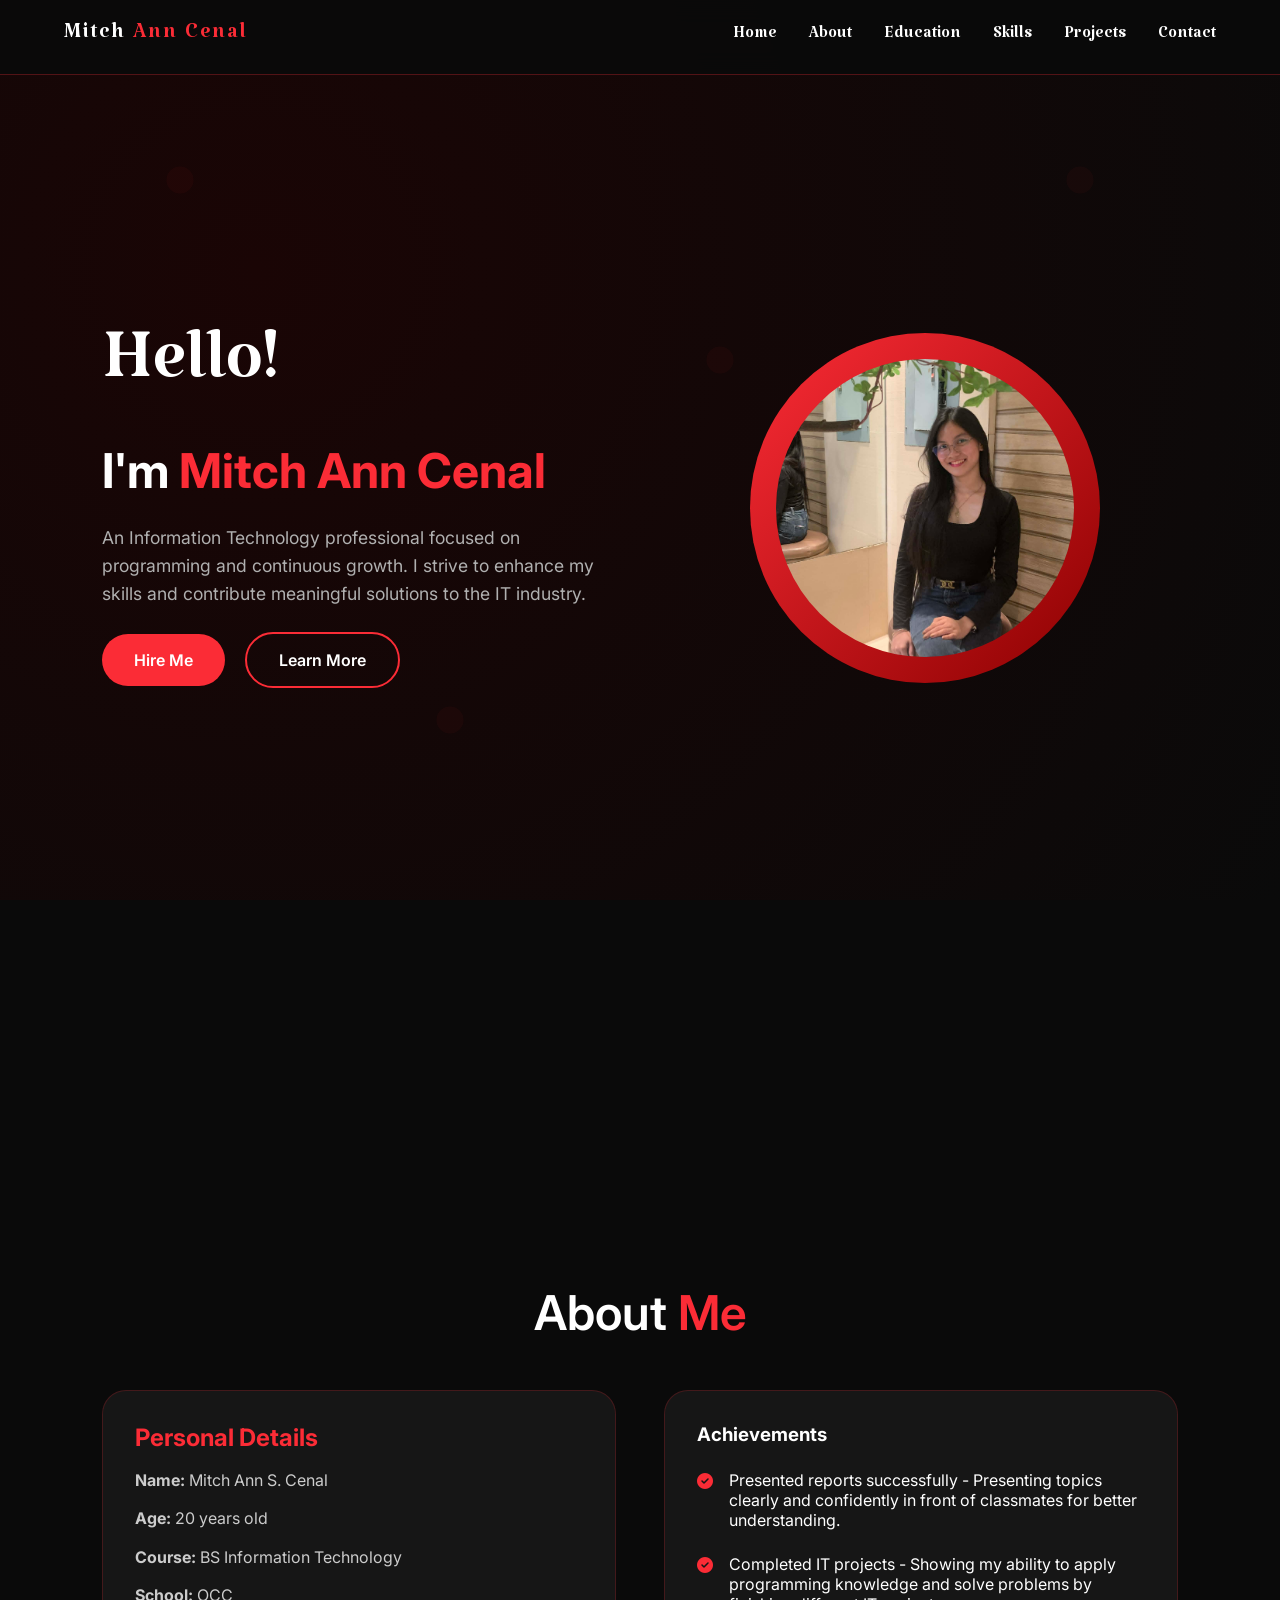
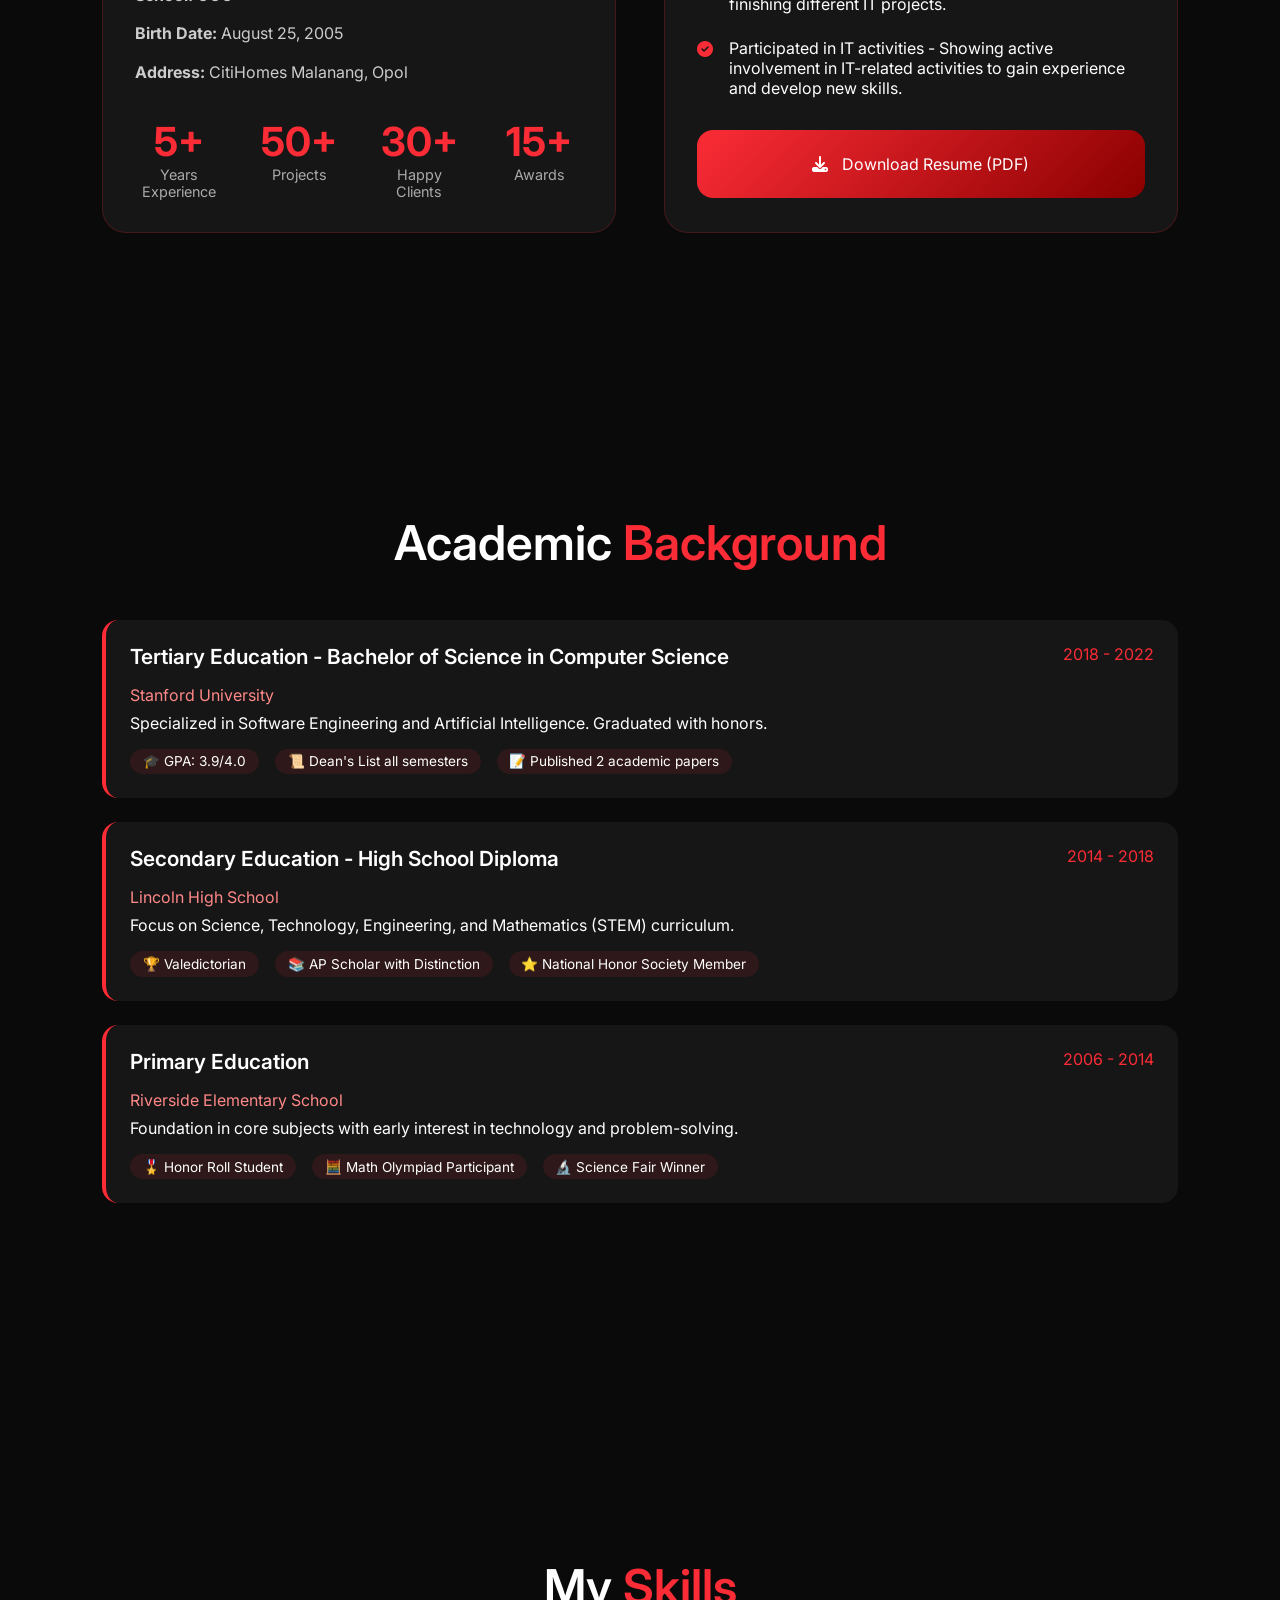
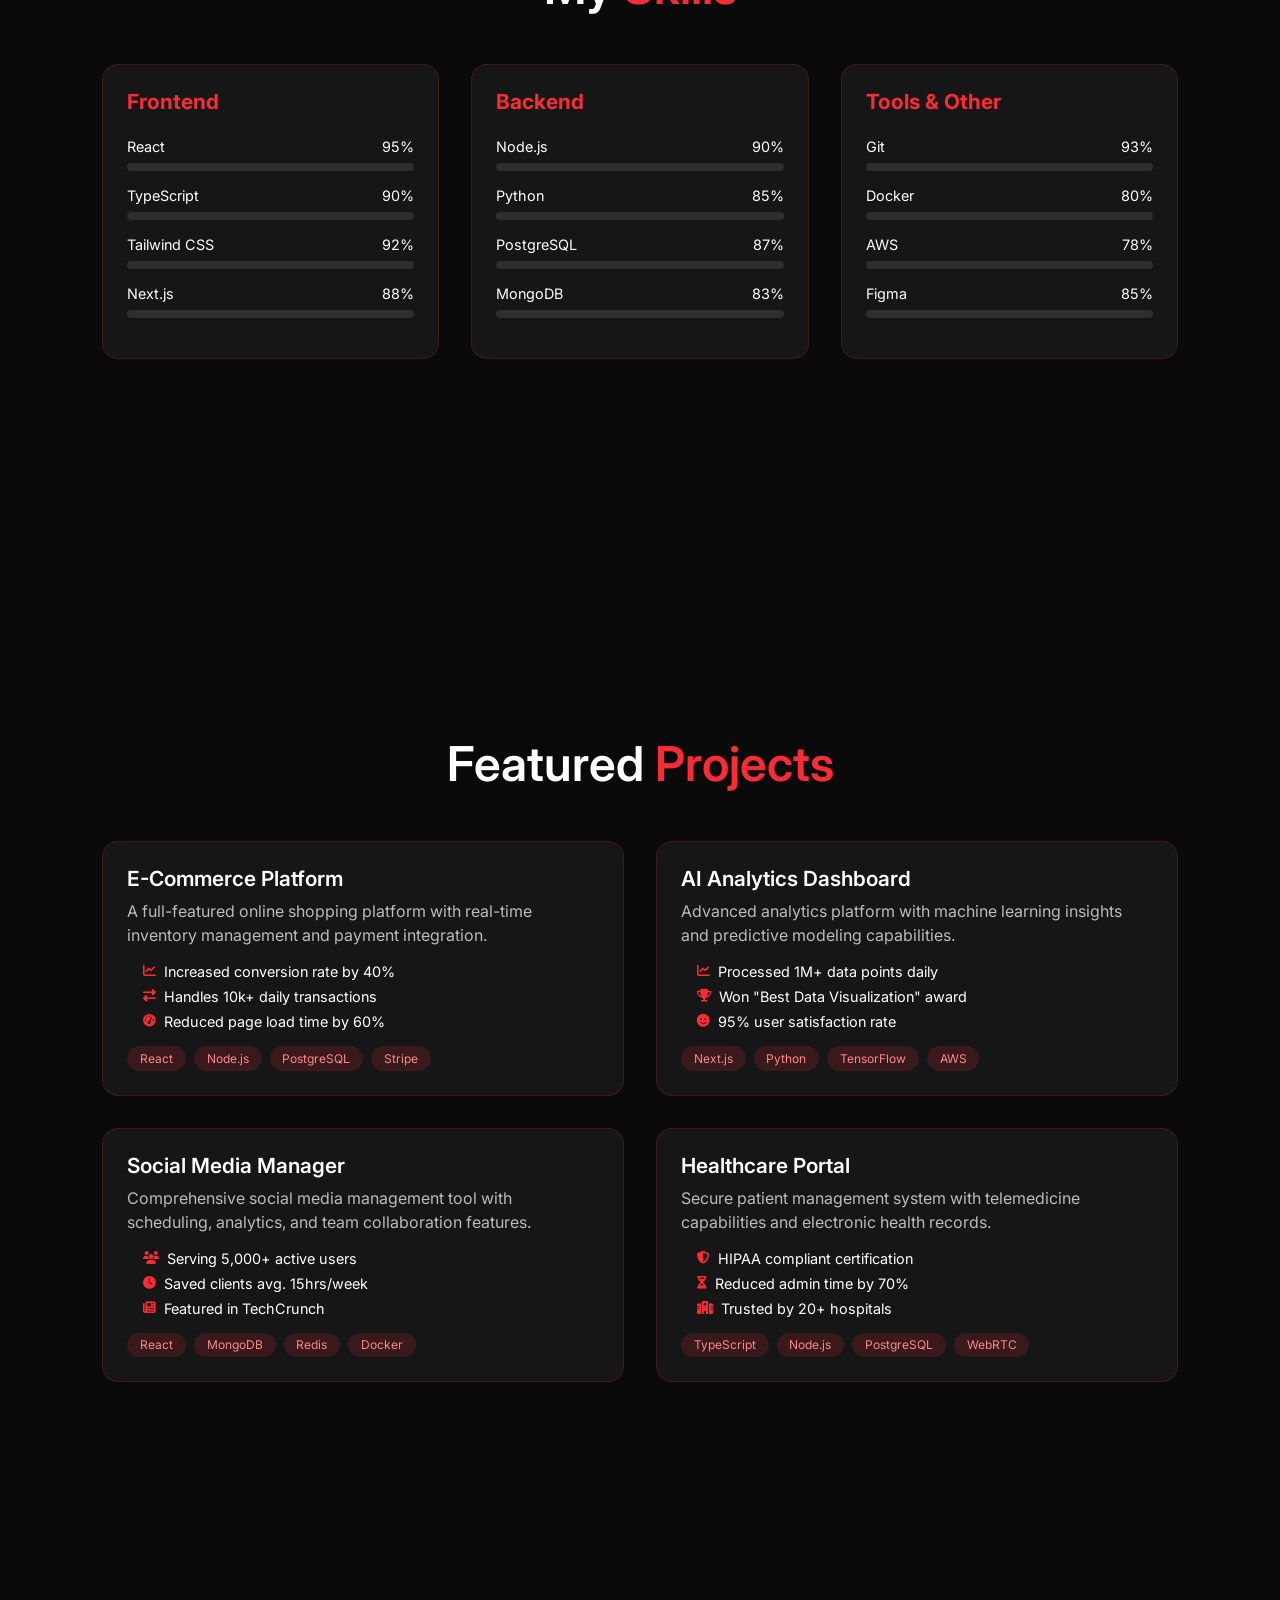
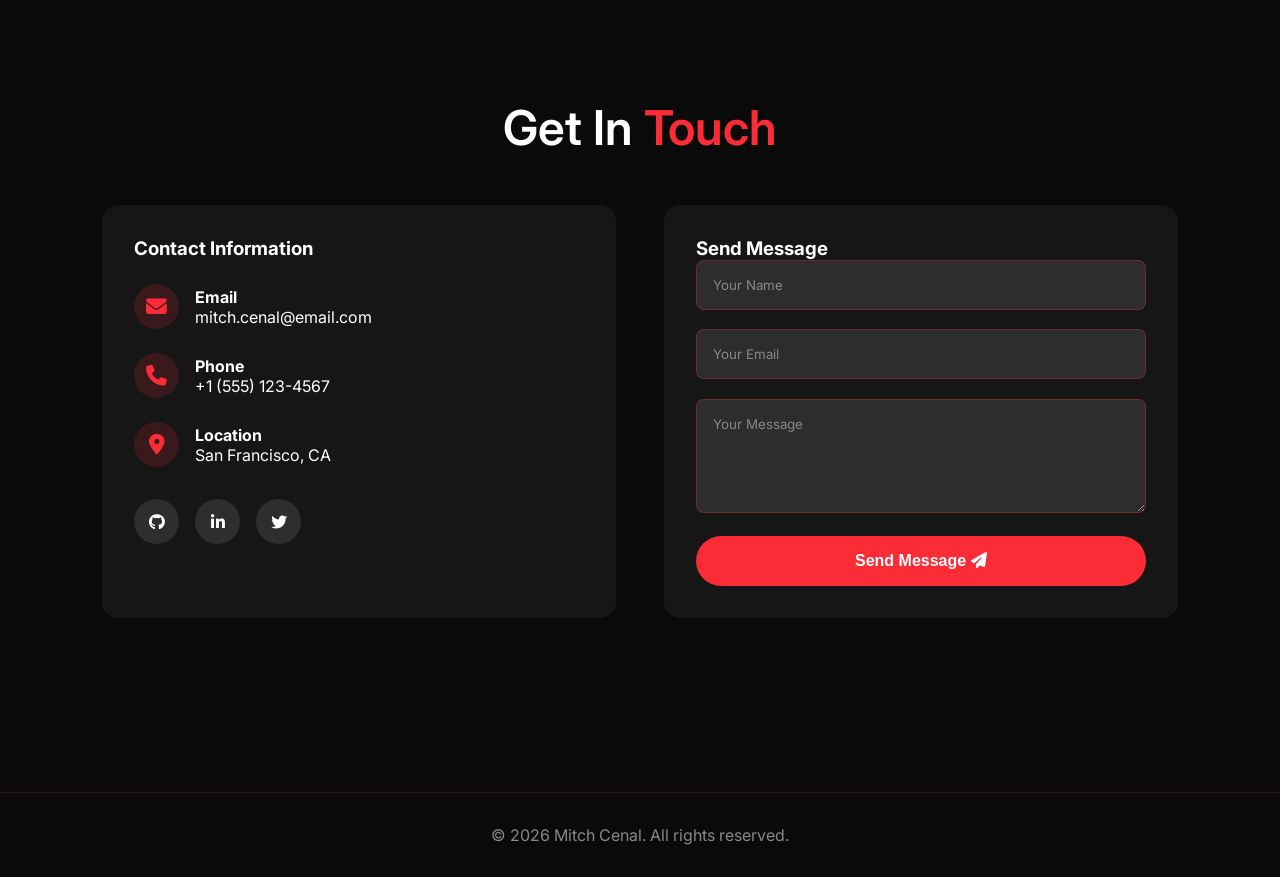
<file: Mitch - Portfolio - Latest/index.html>
<!DOCTYPE html>
<html lang="en">

<head>
    <meta charset="UTF-8">
    <meta name="viewport" content="width=device-width, initial-scale=1.0, viewport-fit=cover">
    <title>Mitch Ann Cenal | IT Professional Portfolio</title>
    <link rel="preconnect" href="https://fonts.googleapis.com">
    <link rel="preconnect" href="https://fonts.gstatic.com" crossorigin>
    <link href="https://fonts.googleapis.com/css2?family=Inter:opsz,wght@14..32,300;14..32,400;14..32,500;14..32,600;14..32,700&family=Katibeh&family=Karma:wght@400;500;600&display=swap" rel="stylesheet">
    <link rel="stylesheet" href="https://cdnjs.cloudflare.com/ajax/libs/font-awesome/6.5.1/css/all.min.css">

    <link rel="stylesheet" href="style.css">
</head>

<body>
    <div class="bg-overlay"></div>
    <div class="bg-pattern"></div>

    <!-- Header -->
    <header class="header">
        <div class="logo">Mitch <span>Ann Cenal</span></div>
        <div class="mobile-menu" id="mobileMenu">
            <i class="fas fa-bars"></i>
        </div>
        <nav class="nav-links" id="navLinks">
            <a href="#home" data-section="home">Home</a>
            <a href="#about" data-section="about">About</a>
            <a href="#education" data-section="education">Education</a>
            <a href="#skills" data-section="skills">Skills</a>
            <a href="#projects" data-section="projects">Projects</a>
            <a href="#contact" data-section="contact">Contact</a>
        </nav>
    </header>

    <!-- Scroll Up Button -->
    <div class="scroll-up" id="scrollUpBtn">
        <i class="fas fa-arrow-up"></i>
    </div>

    <!-- Home Section -->
    <section id="home" class="section">
        <div class="home">
            <div class="home-content">
                <div class="greeting">Hello!</div>
                <div class="name">I'm <span>Mitch Ann Cenal</span></div>
                <div class="bio">
                    An Information Technology professional focused on programming and continuous growth. I strive to enhance my skills and contribute meaningful solutions to the IT industry.
                </div>
                <div>
                    <a href="#contact" class="btn">Hire Me</a>
                    <a href="#about" class="btn btn-outline">Learn More</a>
                </div>
            </div>
            <div class="home-image">
                <div class="img-placeholder">
                    <img class="profile-img" src="assets/profile.jpg" alt="Profile photo">
                </div>
            </div>
        </div>
    </section>

    <!-- About Section -->
    <section id="about" class="section">
        <h2 class="section-title">About <span>Me</span></h2>
        <div class="about-grid">
            <div class="about-info">
                <h3>Personal Details</h3>
                <div class="about-details">
                    <p><strong>Name:</strong> Mitch Ann S. Cenal</p>
                    <p><strong>Age:</strong> 20 years old</p>
                    <p><strong>Course:</strong> BS Information Technology</p>
                    <p><strong>School:</strong> OCC</p>
                    <p><strong>Birth Date:</strong> August 25, 2005</p>
                    <p><strong>Address:</strong> CitiHomes Malanang, Opol</p>
                </div>
                <div class="stats">
                    <div class="stat">
                        <div class="stat-number">5+</div>
                        <div class="stat-label">Years Experience</div>
                    </div>
                    <div class="stat">
                        <div class="stat-number">50+</div>
                        <div class="stat-label">Projects</div>
                    </div>
                    <div class="stat">
                        <div class="stat-number">30+</div>
                        <div class="stat-label">Happy Clients</div>
                    </div>
                    <div class="stat">
                        <div class="stat-number">15+</div>
                        <div class="stat-label">Awards</div>
                    </div>
                </div>
            </div>
            <div class="achievements-list">
                <h3>Achievements</h3>
                <div class="achievement-item"><i class="fas fa-check-circle"></i> Presented reports successfully - Presenting topics clearly and confidently in front of classmates for better understanding.</div>
                <div class="achievement-item"><i class="fas fa-check-circle"></i> Completed IT projects - Showing my ability to apply programming knowledge and solve problems by finishing different IT projects.</div>
                <div class="achievement-item"><i class="fas fa-check-circle"></i> Participated in IT activities - Showing active involvement in IT-related activities to gain experience and develop new skills.</div>
                <div class="resume-card" id="downloadResume">
                    <i class="fas fa-download" style="margin-right: 10px;"></i> Download Resume (PDF)
                </div>
            </div>
        </div>
    </section>

    <!-- Education Section -->
    <section id="education" class="section">
        <h2 class="section-title">Academic <span>Background</span></h2>
        <div class="education-grid">
            <div class="edu-card">
                <div class="edu-header"><span class="edu-title">Tertiary Education - Bachelor of Science in Computer Science</span><span class="edu-date">2018 - 2022</span></div>
                <div class="edu-school">Stanford University</div>
                <div>Specialized in Software Engineering and Artificial Intelligence. Graduated with honors.</div>
                <div class="edu-details"><span class="edu-detail">🎓 GPA: 3.9/4.0</span><span class="edu-detail">📜 Dean's List all semesters</span><span class="edu-detail">📝 Published 2 academic papers</span></div>
            </div>
            <div class="edu-card">
                <div class="edu-header"><span class="edu-title">Secondary Education - High School Diploma</span><span class="edu-date">2014 - 2018</span></div>
                <div class="edu-school">Lincoln High School</div>
                <div>Focus on Science, Technology, Engineering, and Mathematics (STEM) curriculum.</div>
                <div class="edu-details"><span class="edu-detail">🏆 Valedictorian</span><span class="edu-detail">📚 AP Scholar with Distinction</span><span class="edu-detail">⭐ National Honor Society Member</span></div>
            </div>
            <div class="edu-card">
                <div class="edu-header"><span class="edu-title">Primary Education</span><span class="edu-date">2006 - 2014</span></div>
                <div class="edu-school">Riverside Elementary School</div>
                <div>Foundation in core subjects with early interest in technology and problem-solving.</div>
                <div class="edu-details"><span class="edu-detail">🎖️ Honor Roll Student</span><span class="edu-detail">🧮 Math Olympiad Participant</span><span class="edu-detail">🔬 Science Fair Winner</span></div>
            </div>
        </div>
    </section>

    <!-- Skills Section -->
    <section id="skills" class="section">
        <h2 class="section-title">My <span>Skills</span></h2>
        <div class="skills-container">
            <div class="skill-category">
                <h3>Frontend</h3>
                <div class="skill-item">
                    <div class="skill-name"><span>React</span><span>95%</span></div>
                    <div class="skill-bar">
                        <div class="skill-progress" data-width="95"></div>
                    </div>
                </div>
                <div class="skill-item">
                    <div class="skill-name"><span>TypeScript</span><span>90%</span></div>
                    <div class="skill-bar">
                        <div class="skill-progress" data-width="90"></div>
                    </div>
                </div>
                <div class="skill-item">
                    <div class="skill-name"><span>Tailwind CSS</span><span>92%</span></div>
                    <div class="skill-bar">
                        <div class="skill-progress" data-width="92"></div>
                    </div>
                </div>
                <div class="skill-item">
                    <div class="skill-name"><span>Next.js</span><span>88%</span></div>
                    <div class="skill-bar">
                        <div class="skill-progress" data-width="88"></div>
                    </div>
                </div>
            </div>
            <div class="skill-category">
                <h3>Backend</h3>
                <div class="skill-item">
                    <div class="skill-name"><span>Node.js</span><span>90%</span></div>
                    <div class="skill-bar">
                        <div class="skill-progress" data-width="90"></div>
                    </div>
                </div>
                <div class="skill-item">
                    <div class="skill-name"><span>Python</span><span>85%</span></div>
                    <div class="skill-bar">
                        <div class="skill-progress" data-width="85"></div>
                    </div>
                </div>
                <div class="skill-item">
                    <div class="skill-name"><span>PostgreSQL</span><span>87%</span></div>
                    <div class="skill-bar">
                        <div class="skill-progress" data-width="87"></div>
                    </div>
                </div>
                <div class="skill-item">
                    <div class="skill-name"><span>MongoDB</span><span>83%</span></div>
                    <div class="skill-bar">
                        <div class="skill-progress" data-width="83"></div>
                    </div>
                </div>
            </div>
            <div class="skill-category">
                <h3>Tools & Other</h3>
                <div class="skill-item">
                    <div class="skill-name"><span>Git</span><span>93%</span></div>
                    <div class="skill-bar">
                        <div class="skill-progress" data-width="93"></div>
                    </div>
                </div>
                <div class="skill-item">
                    <div class="skill-name"><span>Docker</span><span>80%</span></div>
                    <div class="skill-bar">
                        <div class="skill-progress" data-width="80"></div>
                    </div>
                </div>
                <div class="skill-item">
                    <div class="skill-name"><span>AWS</span><span>78%</span></div>
                    <div class="skill-bar">
                        <div class="skill-progress" data-width="78"></div>
                    </div>
                </div>
                <div class="skill-item">
                    <div class="skill-name"><span>Figma</span><span>85%</span></div>
                    <div class="skill-bar">
                        <div class="skill-progress" data-width="85"></div>
                    </div>
                </div>
            </div>
        </div>
    </section>

    <!-- Projects Section -->
    <section id="projects" class="section">
        <h2 class="section-title">Featured <span>Projects</span></h2>
        <div class="projects-grid">
            <div class="project-card">
                <div class="project-content">
                    <h3 class="project-title">E-Commerce Platform</h3>
                    <p class="project-desc">A full-featured online shopping platform with real-time inventory management and payment integration.</p>
                    <ul class="project-achievements">
                        <li><i class="fas fa-chart-line"></i> Increased conversion rate by 40%</li>
                        <li><i class="fas fa-exchange-alt"></i> Handles 10k+ daily transactions</li>
                        <li><i class="fas fa-tachometer-alt"></i> Reduced page load time by 60%</li>
                    </ul>
                    <div class="tech-stack"><span class="tech">React</span><span class="tech">Node.js</span><span class="tech">PostgreSQL</span><span class="tech">Stripe</span></div>
                </div>
            </div>
            <div class="project-card">
                <div class="project-content">
                    <h3 class="project-title">AI Analytics Dashboard</h3>
                    <p class="project-desc">Advanced analytics platform with machine learning insights and predictive modeling capabilities.</p>
                    <ul class="project-achievements">
                        <li><i class="fas fa-chart-line"></i> Processed 1M+ data points daily</li>
                        <li><i class="fas fa-trophy"></i> Won "Best Data Visualization" award</li>
                        <li><i class="fas fa-smile"></i> 95% user satisfaction rate</li>
                    </ul>
                    <div class="tech-stack"><span class="tech">Next.js</span><span class="tech">Python</span><span class="tech">TensorFlow</span><span class="tech">AWS</span></div>
                </div>
            </div>
            <div class="project-card">
                <div class="project-content">
                    <h3 class="project-title">Social Media Manager</h3>
                    <p class="project-desc">Comprehensive social media management tool with scheduling, analytics, and team collaboration features.</p>
                    <ul class="project-achievements">
                        <li><i class="fas fa-users"></i> Serving 5,000+ active users</li>
                        <li><i class="fas fa-clock"></i> Saved clients avg. 15hrs/week</li>
                        <li><i class="fas fa-newspaper"></i> Featured in TechCrunch</li>
                    </ul>
                    <div class="tech-stack"><span class="tech">React</span><span class="tech">MongoDB</span><span class="tech">Redis</span><span class="tech">Docker</span></div>
                </div>
            </div>
            <div class="project-card">
                <div class="project-content">
                    <h3 class="project-title">Healthcare Portal</h3>
                    <p class="project-desc">Secure patient management system with telemedicine capabilities and electronic health records.</p>
                    <ul class="project-achievements">
                        <li><i class="fas fa-shield-alt"></i> HIPAA compliant certification</li>
                        <li><i class="fas fa-hourglass-half"></i> Reduced admin time by 70%</li>
                        <li><i class="fas fa-hospital"></i> Trusted by 20+ hospitals</li>
                    </ul>
                    <div class="tech-stack"><span class="tech">TypeScript</span><span class="tech">Node.js</span><span class="tech">PostgreSQL</span><span class="tech">WebRTC</span></div>
                </div>
            </div>
        </div>
    </section>

    <!-- Contact Section -->
    <section id="contact" class="section">
        <h2 class="section-title">Get In <span>Touch</span></h2>
        <div class="contact-container">
            <div class="contact-info">
                <h3>Contact Information</h3>
                <div class="contact-detail"><i class="fas fa-envelope"></i>
                    <div><strong>Email</strong><br>mitch.cenal@email.com</div>
                </div>
                <div class="contact-detail"><i class="fas fa-phone"></i>
                    <div><strong>Phone</strong><br>+1 (555) 123-4567</div>
                </div>
                <div class="contact-detail"><i class="fas fa-map-marker-alt"></i>
                    <div><strong>Location</strong><br>San Francisco, CA</div>
                </div>
                <div class="social-links">
                    <a href="#" class="social-link"><i class="fab fa-github"></i></a>
                    <a href="#" class="social-link"><i class="fab fa-linkedin-in"></i></a>
                    <a href="#" class="social-link"><i class="fab fa-twitter"></i></a>
                </div>
            </div>
            <div class="contact-form">
                <h3>Send Message</h3>
                <form id="contactForm">
                    <div class="form-group"><input type="text" id="formName" placeholder="Your Name" required></div>
                    <div class="form-group"><input type="email" id="formEmail" placeholder="Your Email" required></div>
                    <div class="form-group"><textarea id="formMessage" rows="5" placeholder="Your Message" required></textarea></div>
                    <button type="submit" class="btn form-btn">Send Message <i class="fas fa-paper-plane"></i></button>
                </form>
            </div>
        </div>
    </section>

    <footer class="footer">
        <p>© 2026 Mitch Cenal. All rights reserved.</p>
    </footer>

    <script src="script.js"></script>
</body>

</html>
</file>
<file: Mitch - Portfolio - Latest/style.css>
* {
    margin: 0;
    padding: 0;
    box-sizing: border-box;
}

body {
    font-family: 'Inter', sans-serif;
    background: #0a0a0a;
    color: #ffffff;
    overflow-x: hidden;
}

html {
    scroll-behavior: smooth;
}


/* Custom Scrollbar */

 ::-webkit-scrollbar {
    width: 10px;
}

 ::-webkit-scrollbar-track {
    background: #1a1a1a;
}

 ::-webkit-scrollbar-thumb {
    background: #fb2c36;
    border-radius: 5px;
}

 ::-webkit-scrollbar-thumb:hover {
    background: #ff5555;
}


/* Background */

.bg-overlay {
    position: fixed;
    top: 0;
    left: 0;
    width: 100%;
    height: 100%;
    background: radial-gradient(circle at 20% 30%, #1a0505 0%, #0a0a0a 100%);
    z-index: -2;
}

.bg-pattern {
    position: fixed;
    top: 0;
    left: 0;
    width: 100%;
    height: 100%;
    background-image: url('data:image/svg+xml,<svg xmlns="http://www.w3.org/2000/svg" viewBox="0 0 100 100"><circle cx="20" cy="20" r="1.5" fill="rgba(251,44,54,0.08)"/><circle cx="80" cy="40" r="1.5" fill="rgba(251,44,54,0.08)"/><circle cx="50" cy="80" r="1.5" fill="rgba(251,44,54,0.08)"/></svg>');
    background-repeat: repeat;
    z-index: -1;
    opacity: 0.5;
}


/* Header / Navigation */

.header {
    position: fixed;
    top: 0;
    left: 0;
    right: 0;
    background: rgba(10, 10, 10, 0.95);
    backdrop-filter: blur(12px);
    padding: 1rem 5%;
    display: flex;
    justify-content: space-between;
    align-items: center;
    z-index: 1000;
    border-bottom: 1px solid rgba(251, 44, 54, 0.3);
    transition: all 0.3s ease;
}

.logo {
    font-family: 'Katibeh', cursive;
    font-size: 1.8rem;
    color: #fff;
    letter-spacing: 2px;
}

.logo span {
    color: #fb2c36;
}

.nav-links {
    display: flex;
    gap: 2rem;
    align-items: center;
}

.nav-links a {
    color: #fff;
    text-decoration: none;
    font-family: 'Katibeh', cursive;
    font-size: 1.4rem;
    transition: all 0.3s ease;
    position: relative;
    padding: 0.5rem 0;
    cursor: pointer;
}

.nav-links a::after {
    content: '';
    position: absolute;
    bottom: 0;
    left: 0;
    width: 0;
    height: 2px;
    background: #fb2c36;
    transition: width 0.3s ease;
}

.nav-links a:hover {
    color: #fb2c36;
}

.nav-links a:hover::after {
    width: 100%;
}

.mobile-menu {
    display: none;
    font-size: 1.8rem;
    cursor: pointer;
    color: #fff;
}

@media (max-width: 768px) {
    .nav-links {
        position: fixed;
        top: 70px;
        left: -100%;
        width: 100%;
        height: calc(100vh - 70px);
        background: rgba(10, 10, 10, 0.98);
        flex-direction: column;
        justify-content: center;
        gap: 2rem;
        transition: left 0.3s ease;
        backdrop-filter: blur(10px);
    }
    .nav-links.active {
        left: 0;
    }
    .mobile-menu {
        display: block;
    }
}


/* Section Container */

.section {
    padding: 7rem 8% 5rem;
    min-height: 100vh;
    display: flex;
    flex-direction: column;
    justify-content: center;
}

.section-title {
    font-size: 3rem;
    font-family: 'Inter', sans-serif;
    font-weight: 600;
    text-align: center;
    margin-bottom: 3rem;
}

.section-title span {
    color: #fb2c36;
}


/* Home Section */

.home {
    min-height: 100vh;
    display: flex;
    align-items: center;
    gap: 4rem;
    flex-wrap: wrap;
    padding-bottom: 10%;
}

.home-content {
    flex: 1;
    min-width: 280px;
}

.home-content .greeting {
    font-family: 'Katibeh', cursive;
    font-size: 6rem;
    color: #fff;
    line-height: 1;
}

.home-content .name {
    font-size: 3rem;
    font-weight: 700;
    margin: 1rem 0;
}

.home-content .name span {
    color: #fb2c36;
}

.home-content .bio {
    font-size: 1.1rem;
    color: #b0b0b0;
    line-height: 1.6;
    margin: 1.5rem 0;
    max-width: 500px;
}

.btn {
    display: inline-block;
    padding: 1rem 2rem;
    background: #fb2c36;
    color: #fff;
    text-decoration: none;
    border-radius: 50px;
    font-weight: 600;
    transition: all 0.3s ease;
    border: none;
    cursor: pointer;
    font-size: 1rem;
}

.btn:hover {
    transform: translateY(-3px);
    box-shadow: 0 10px 20px rgba(251, 44, 54, 0.3);
    background: #ff4751;
}

.btn-outline {
    background: transparent;
    border: 2px solid #fb2c36;
    margin-left: 1rem;
}

.btn-outline:hover {
    background: #fb2c36;
    box-shadow: none;
}

.home-image {
    flex: 1;
    min-width: 280px;
    display: flex;
    justify-content: center;
}

.home-image .img-placeholder {
    width: 350px;
    height: 350px;
    background: linear-gradient(135deg, #fb2c36, #8b0000);
    display: flex;
    align-items: center;
    justify-content: center;
    font-size: 8rem;
    border-radius: 100%;
}

.profile-img {
    width: 85%;
    height: 85%;
    object-fit: cover;
    border-radius: 100%;
}


/* About Section */

.about-grid {
    display: flex;
    flex-wrap: wrap;
    gap: 3rem;
}

.about-info {
    flex: 1;
    background: rgba(255, 255, 255, 0.05);
    border-radius: 1.5rem;
    padding: 2rem;
    border: 1px solid rgba(251, 44, 54, 0.2);
    transition: transform 0.3s ease;
}

.about-info:hover {
    transform: translateY(-5px);
    border-color: rgba(251, 44, 54, 0.5);
}

.about-info h3 {
    color: #fb2c36;
    margin-bottom: 1rem;
    font-size: 1.5rem;
}

.about-details p {
    margin: 0.8rem 0;
    line-height: 1.6;
    color: #ccc;
}

.stats {
    display: flex;
    flex-wrap: wrap;
    gap: 2rem;
    margin-top: 2rem;
}

.stat {
    text-align: center;
    flex: 1;
}

.stat-number {
    font-size: 2.5rem;
    font-weight: 700;
    color: #fb2c36;
}

.stat-label {
    font-size: 0.9rem;
    color: #aaa;
}

.achievements-list {
    flex: 1;
    background: rgba(255, 255, 255, 0.05);
    border-radius: 1.5rem;
    padding: 2rem;
    border: 1px solid rgba(251, 44, 54, 0.2);
}

.achievement-item {
    margin: 1.5rem 0;
    padding-left: 2rem;
    position: relative;
}

.achievement-item i {
    position: absolute;
    left: 0;
    top: 0.2rem;
    color: #fb2c36;
}

.resume-card {
    margin-top: 2rem;
    background: linear-gradient(135deg, #fb2c36, #8b0000);
    border-radius: 1rem;
    padding: 1.5rem;
    text-align: center;
    cursor: pointer;
    transition: transform 0.3s;
}

.resume-card:hover {
    transform: scale(1.02);
}


/* Education Section */

.education-grid {
    display: flex;
    flex-direction: column;
    gap: 1.5rem;
}

.edu-card {
    background: rgba(255, 255, 255, 0.05);
    border-radius: 1rem;
    padding: 1.5rem;
    border-left: 4px solid #fb2c36;
    transition: transform 0.3s ease;
}

.edu-card:hover {
    transform: translateX(10px);
    background: rgba(255, 255, 255, 0.08);
}

.edu-header {
    display: flex;
    justify-content: space-between;
    flex-wrap: wrap;
    margin-bottom: 1rem;
}

.edu-title {
    font-size: 1.3rem;
    font-weight: 600;
}

.edu-date {
    color: #fb2c36;
}

.edu-school {
    color: #ff8888;
    margin-bottom: 0.5rem;
}

.edu-details {
    display: flex;
    flex-wrap: wrap;
    gap: 1rem;
    margin-top: 1rem;
}

.edu-detail {
    background: rgba(251, 44, 54, 0.1);
    padding: 0.3rem 0.8rem;
    border-radius: 20px;
    font-size: 0.85rem;
}


/* Skills Section */

.skills-container {
    display: flex;
    flex-wrap: wrap;
    gap: 2rem;
    justify-content: center;
}

.skill-category {
    flex: 1;
    min-width: 250px;
    background: rgba(255, 255, 255, 0.05);
    border-radius: 1rem;
    padding: 1.5rem;
    border: 1px solid rgba(251, 44, 54, 0.2);
    transition: transform 0.3s;
}

.skill-category:hover {
    transform: translateY(-5px);
    border-color: rgba(251, 44, 54, 0.5);
}

.skill-category h3 {
    color: #fb2c36;
    margin-bottom: 1.5rem;
    font-size: 1.3rem;
}

.skill-item {
    margin-bottom: 1rem;
}

.skill-name {
    display: flex;
    justify-content: space-between;
    margin-bottom: 0.5rem;
    font-size: 0.9rem;
}

.skill-bar {
    width: 100%;
    height: 8px;
    background: rgba(255, 255, 255, 0.1);
    border-radius: 4px;
    overflow: hidden;
}

.skill-progress {
    height: 100%;
    background: linear-gradient(90deg, #fb2c36, #ff8888);
    border-radius: 4px;
    width: 0;
    transition: width 1s ease;
}


/* Projects Section */

.projects-grid {
    display: grid;
    grid-template-columns: repeat(auto-fit, minmax(350px, 1fr));
    gap: 2rem;
}

.project-card {
    background: rgba(255, 255, 255, 0.05);
    border-radius: 1rem;
    overflow: hidden;
    transition: all 0.3s ease;
    border: 1px solid rgba(251, 44, 54, 0.2);
}

.project-card:hover {
    transform: translateY(-10px);
    border-color: rgba(251, 44, 54, 0.6);
    box-shadow: 0 20px 30px -15px rgba(251, 44, 54, 0.2);
}

.project-content {
    padding: 1.5rem;
}

.project-title {
    font-size: 1.3rem;
    font-weight: 600;
    margin-bottom: 0.5rem;
}

.project-desc {
    color: #bbb;
    line-height: 1.5;
    margin-bottom: 1rem;
}

.project-achievements {
    margin: 1rem 0;
    padding-left: 1rem;
}

.project-achievements li {
    margin: 0.5rem 0;
    list-style: none;
    display: flex;
    align-items: center;
    gap: 0.5rem;
    font-size: 0.9rem;
}

.project-achievements li i {
    color: #fb2c36;
    font-size: 0.8rem;
}

.tech-stack {
    display: flex;
    flex-wrap: wrap;
    gap: 0.5rem;
    margin-top: 1rem;
}

.tech {
    background: rgba(251, 44, 54, 0.15);
    padding: 0.3rem 0.8rem;
    border-radius: 20px;
    font-size: 0.75rem;
    color: #ff8888;
}


/* Contact Section */

.contact-container {
    display: flex;
    flex-wrap: wrap;
    gap: 3rem;
}

.contact-info {
    flex: 1;
    background: rgba(255, 255, 255, 0.05);
    border-radius: 1rem;
    padding: 2rem;
}

.contact-detail {
    display: flex;
    align-items: center;
    gap: 1rem;
    margin: 1.5rem 0;
    transition: transform 0.3s;
}

.contact-detail:hover {
    transform: translateX(5px);
}

.contact-detail i {
    width: 45px;
    height: 45px;
    background: rgba(251, 44, 54, 0.15);
    border-radius: 50%;
    display: flex;
    align-items: center;
    justify-content: center;
    font-size: 1.3rem;
    color: #fb2c36;
}

.social-links {
    display: flex;
    gap: 1rem;
    margin-top: 2rem;
}

.social-link {
    width: 45px;
    height: 45px;
    background: rgba(255, 255, 255, 0.1);
    border-radius: 50%;
    display: flex;
    align-items: center;
    justify-content: center;
    transition: all 0.3s;
    color: #fff;
    text-decoration: none;
}

.social-link:hover {
    background: #fb2c36;
    transform: translateY(-3px);
}

.contact-form {
    flex: 1;
    background: rgba(255, 255, 255, 0.05);
    border-radius: 1rem;
    padding: 2rem;
}

.form-group {
    margin-bottom: 1.2rem;
}

.form-group input,
.form-group textarea {
    width: 100%;
    padding: 1rem;
    background: rgba(255, 255, 255, 0.1);
    border: 1px solid rgba(251, 44, 54, 0.3);
    border-radius: 0.5rem;
    color: #fff;
    font-family: inherit;
    transition: all 0.3s;
}

.form-group input:focus,
.form-group textarea:focus {
    outline: none;
    border-color: #fb2c36;
    box-shadow: 0 0 0 3px rgba(251, 44, 54, 0.2);
}

.form-group input::placeholder,
.form-group textarea::placeholder {
    color: #888;
}

.form-btn {
    width: 100%;
    padding: 1rem;
    font-size: 1rem;
}


/* Scroll Up Button */

.scroll-up {
    position: fixed;
    bottom: 30px;
    right: 30px;
    width: 50px;
    height: 50px;
    background: #fb2c36;
    border-radius: 50%;
    display: flex;
    align-items: center;
    justify-content: center;
    cursor: pointer;
    transition: all 0.3s ease;
    opacity: 0;
    visibility: hidden;
    z-index: 999;
    box-shadow: 0 4px 15px rgba(251, 44, 54, 0.3);
}

.scroll-up.show {
    opacity: 1;
    visibility: visible;
}

.scroll-up:hover {
    transform: translateY(-5px);
    background: #ff4751;
    box-shadow: 0 8px 25px rgba(251, 44, 54, 0.4);
}

.scroll-up i {
    color: white;
    font-size: 1.5rem;
}


/* Footer */

.footer {
    text-align: center;
    padding: 2rem;
    border-top: 1px solid rgba(251, 44, 54, 0.2);
    color: #888;
}


/* Toast */

.toast {
    position: fixed;
    bottom: 100px;
    right: 30px;
    background: #1a1a1a;
    color: #4caf50;
    padding: 12px 24px;
    border-radius: 8px;
    border-left: 4px solid #4caf50;
    z-index: 2000;
    animation: slideIn 0.3s ease;
}

.toast.error {
    color: #ff6b6b;
    border-left-color: #ff6b6b;
}

@keyframes slideIn {
    from {
        transform: translateX(100%);
        opacity: 0;
    }
    to {
        transform: translateX(0);
        opacity: 1;
    }
}


/* Active navigation highlight */

.nav-links a.active {
    color: #fb2c36;
}

.nav-links a.active::after {
    width: 100%;
}

@media (max-width: 768px) {
    .section {
        padding: 6rem 5% 3rem;
    }
    .section-title {
        font-size: 2rem;
    }
    .home-content .greeting {
        font-size: 3.5rem;
    }
    .home-content .name {
        font-size: 2rem;
    }
    .home-image .img-placeholder {
        width: 250px;
        height: 250px;
        font-size: 5rem;
    }
    .projects-grid {
        grid-template-columns: 1fr;
    }
    .scroll-up {
        bottom: 20px;
        right: 20px;
        width: 45px;
        height: 45px;
    }
    .scroll-up i {
        font-size: 1.2rem;
    }
}
</file>
